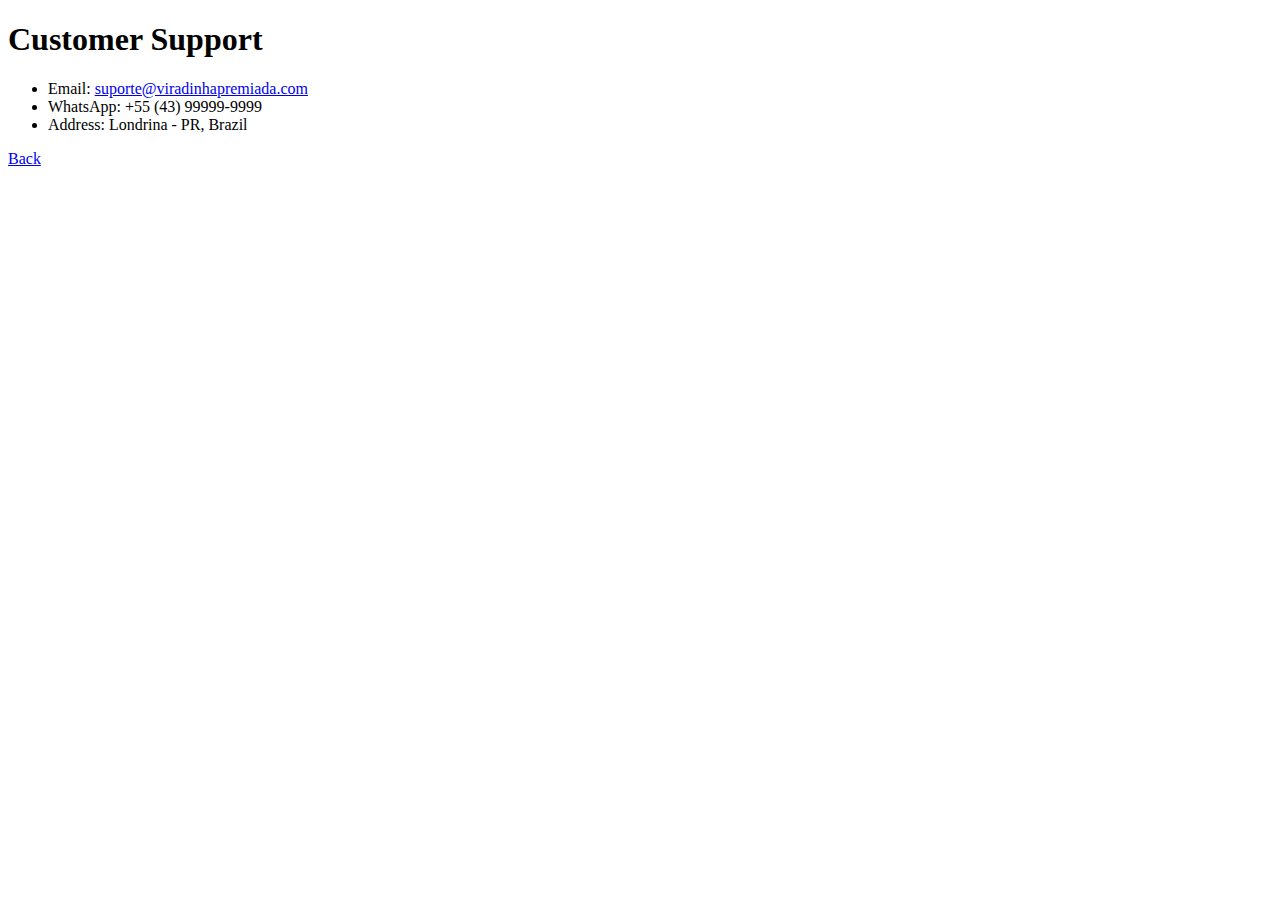
<file: contact-en.html>
<!DOCTYPE html>
<html lang="en">
<head><meta charset="UTF-8"><title>Contact - Viradinha Premiada</title></head>
<body>
  <h1>Customer Support</h1>
  <ul>
    <li>Email: <a href="mailto:suporte@viradinhapremiada.com">suporte@viradinhapremiada.com</a></li>
    <li>WhatsApp: +55 (43) 99999-9999</li>
    <li>Address: Londrina - PR, Brazil</li>
  </ul>
  <p><a href="index-en.html">Back</a></p>
</body>
</html>
</file>
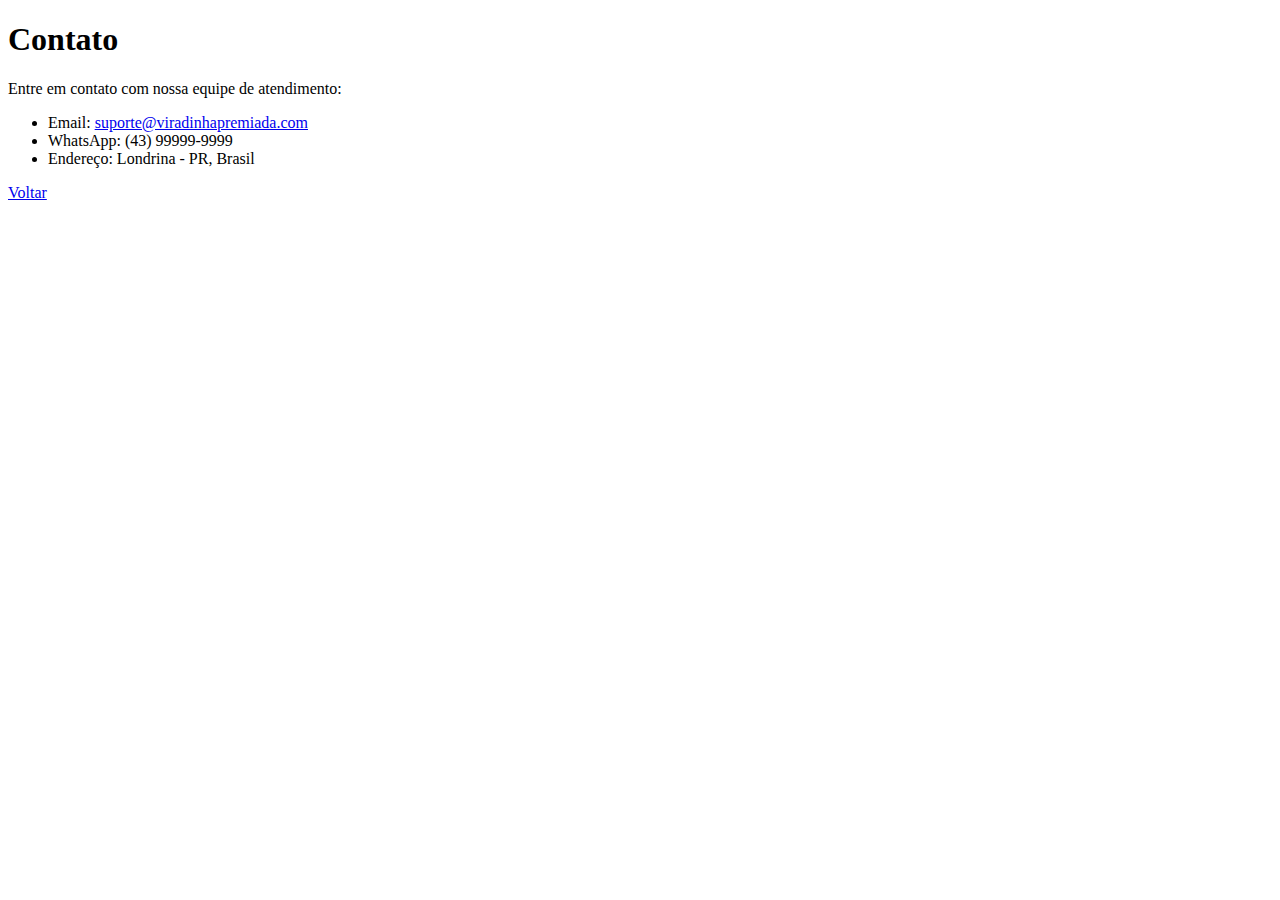
<file: contato.html>
<!DOCTYPE html>
<html lang="pt-BR">
<head><meta charset="UTF-8"><title>Contato - Viradinha Premiada</title></head>
<body>
  <h1>Contato</h1>
  <p>Entre em contato com nossa equipe de atendimento:</p>
  <ul>
    <li>Email: <a href="mailto:suporte@viradinhapremiada.com">suporte@viradinhapremiada.com</a></li>
    <li>WhatsApp: (43) 99999-9999</li>
    <li>Endereço: Londrina - PR, Brasil</li>
  </ul>
  <p><a href="index.html">Voltar</a></p>
</body>
</html>
</file>
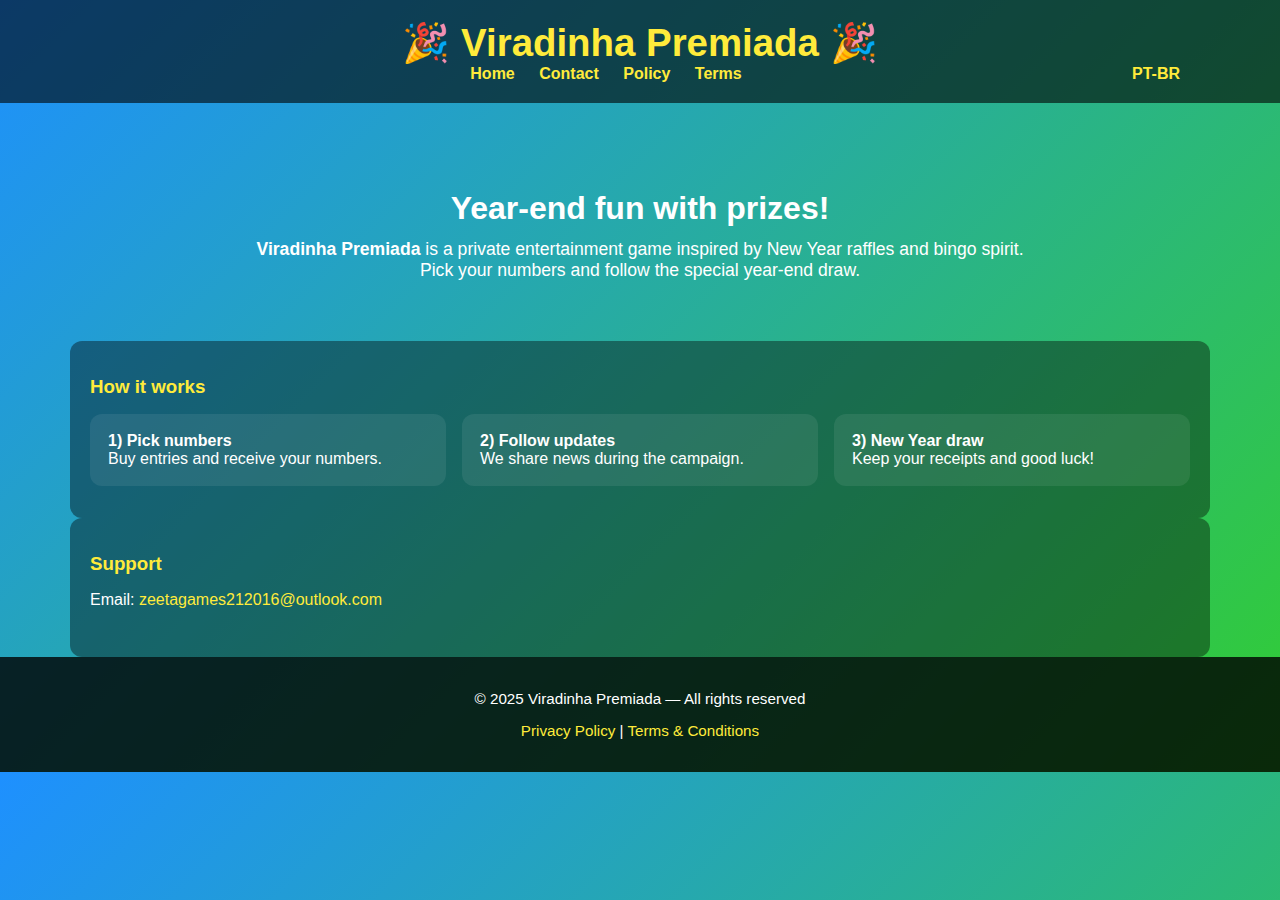
<file: index-en.html>
<!DOCTYPE html>
<html lang="en">
<head>
  <meta charset="UTF-8">
  <meta name="viewport" content="width=device-width, initial-scale=1.0">
  <title>Viradinha Premiada - Home</title>
  <style>
  body{margin:0;font-family:Arial,Helvetica,sans-serif;background:linear-gradient(135deg,#1e90ff,#32cd32);color:#fff}
  a{color:#ffeb3b;text-decoration:none}
  a:hover{text-decoration:underline}
  header{background:rgba(0,0,0,.6);padding:20px;text-align:center}
  header h1{margin:0;font-size:2.4rem;color:#ffeb3b}
  nav{margin-top:10px}
  nav a{margin:0 10px;font-weight:bold}
  .hero{text-align:center;padding:60px 20px}
  .hero h2{font-size:2rem;margin-bottom:12px}
  .hero p{font-size:1.1rem;max-width:780px;margin:0 auto}
  .section{padding:32px 20px;background:rgba(0,0,0,.4);margin:20px;border-radius:12px}
  .section h3{color:#ffeb3b;margin:.2rem 0 1rem}
  .grid{display:grid;grid-template-columns:repeat(auto-fit,minmax(240px,1fr));gap:16px}
  .card{background:rgba(255,255,255,.08);padding:18px;border-radius:12px}
  footer{text-align:center;padding:18px;background:rgba(0,0,0,.8);font-size:.95rem}
  .container{max-width:1100px;margin:0 auto}
</style>
</head>
<body>
  <header>
    <h1>🎉 Viradinha Premiada 🎉</h1>
    
      <nav class="container">
        <a href="index-en.html">Home</a>
        <a href="contact-en.html">Contact</a>
        <a href="policy-en.html">Policy</a>
        <a href="terms-en.html">Terms</a>
        <span style="float:right"><a href="index.html">PT-BR</a></span>
      </nav>
    
  </header>
  
  <section class="hero">
    <div class="container">
      <h2>Year-end fun with prizes!</h2>
      <p><strong>Viradinha Premiada</strong> is a private entertainment game inspired by New Year raffles and bingo spirit. Pick your numbers and follow the special year-end draw.</p>
    </div>
  </section>
  <section class="section container">
    <h3>How it works</h3>
    <div class="grid">
      <div class="card"><strong>1) Pick numbers</strong><br/>Buy entries and receive your numbers.</div>
      <div class="card"><strong>2) Follow updates</strong><br/>We share news during the campaign.</div>
      <div class="card"><strong>3) New Year draw</strong><br/>Keep your receipts and good luck!</div>
    </div>
  </section>
  <section class="section container">
    <h3>Support</h3>
    <p>Email: <a href="mailto:zeetagames212016@outlook.com">zeetagames212016@outlook.com</a></p>
  </section>
  
  <footer>
    <p>© 2025 Viradinha Premiada — All rights reserved</p>
    <p><a href="policy-en.html">Privacy Policy</a> | <a href="terms-en.html">Terms & Conditions</a></p>
  </footer>
</body>
</html>
</file>
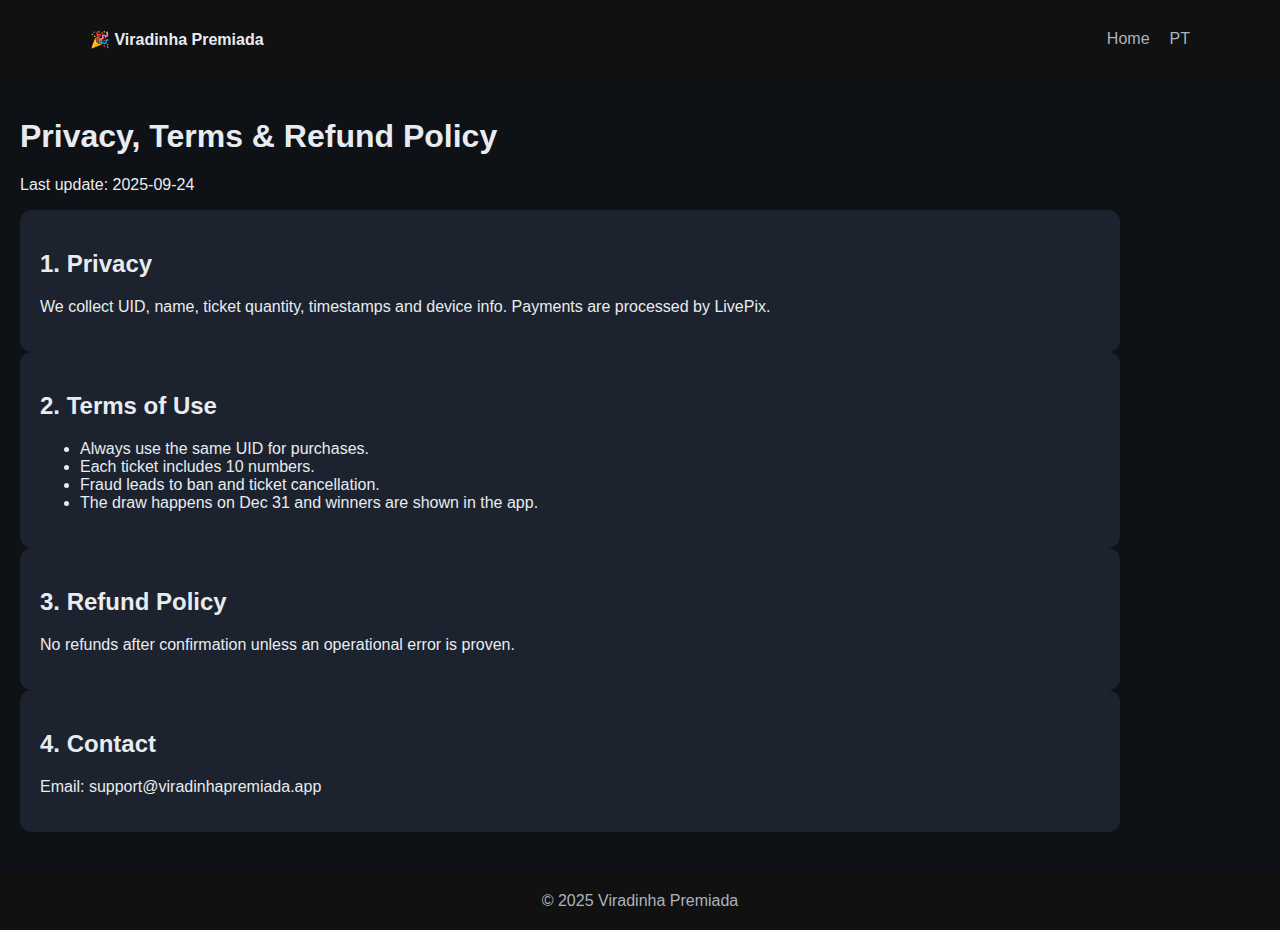
<file: policy-en.html>
<!DOCTYPE html>
<html lang="en">
<head>
  <meta charset="UTF-8">
  <meta name="viewport" content="width=device-width, initial-scale=1">
  <title>Policies & Terms — Viradinha Premiada</title>
  <link rel="stylesheet" href="style.css">
</head>
<body>
<header>
  <div class="container nav">
    <div class="brand">🎉 Viradinha Premiada</div>
    <ul class="lang">
      <li><a href="index-en.html">Home</a></li>
      <li><a href="policy.html">PT</a></li>
    </ul>
  </div>
</header>

<main class="container section">
  <h1>Privacy, Terms & Refund Policy</h1>
  <p class="lead">Last update: 2025-09-24</p>

  <div class="card">
    <h2>1. Privacy</h2>
    <p>We collect UID, name, ticket quantity, timestamps and device info. Payments are processed by LivePix.</p>
  </div>

  <div class="card">
    <h2>2. Terms of Use</h2>
    <ul>
      <li>Always use the same UID for purchases.</li>
      <li>Each ticket includes 10 numbers.</li>
      <li>Fraud leads to ban and ticket cancellation.</li>
      <li>The draw happens on Dec 31 and winners are shown in the app.</li>
    </ul>
  </div>

  <div class="card">
    <h2>3. Refund Policy</h2>
    <p>No refunds after confirmation unless an operational error is proven.</p>
  </div>

  <div class="card">
    <h2>4. Contact</h2>
    <p>Email: support@viradinhapremiada.app</p>
  </div>
</main>

<footer>
  <div class="container">© 2025 Viradinha Premiada</div>
</footer>
</body>
</html>
</file>
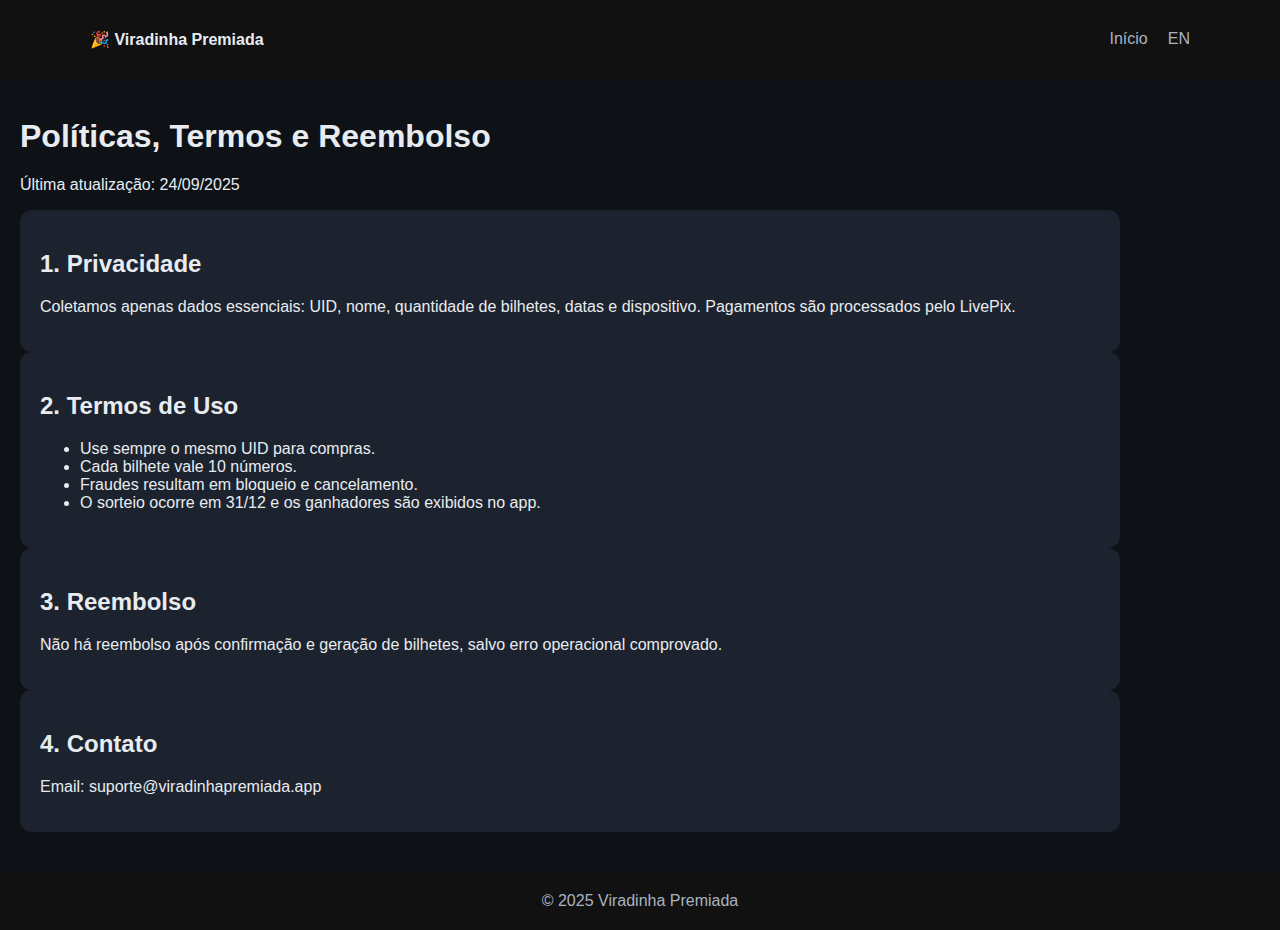
<file: policy.html>
<!DOCTYPE html>
<html lang="pt-BR">
<head>
  <meta charset="UTF-8">
  <meta name="viewport" content="width=device-width, initial-scale=1">
  <title>Políticas e Termos — Viradinha Premiada</title>
  <link rel="stylesheet" href="style.css">
</head>
<body>
<header>
  <div class="container nav">
    <div class="brand">🎉 Viradinha Premiada</div>
    <ul class="lang">
      <li><a href="index.html">Início</a></li>
      <li><a href="policy-en.html">EN</a></li>
    </ul>
  </div>
</header>

<main class="container section">
  <h1>Políticas, Termos e Reembolso</h1>
  <p class="lead">Última atualização: 24/09/2025</p>

  <div class="card">
    <h2>1. Privacidade</h2>
    <p>Coletamos apenas dados essenciais: UID, nome, quantidade de bilhetes, datas e dispositivo. Pagamentos são processados pelo LivePix.</p>
  </div>

  <div class="card">
    <h2>2. Termos de Uso</h2>
    <ul>
      <li>Use sempre o mesmo UID para compras.</li>
      <li>Cada bilhete vale 10 números.</li>
      <li>Fraudes resultam em bloqueio e cancelamento.</li>
      <li>O sorteio ocorre em 31/12 e os ganhadores são exibidos no app.</li>
    </ul>
  </div>

  <div class="card">
    <h2>3. Reembolso</h2>
    <p>Não há reembolso após confirmação e geração de bilhetes, salvo erro operacional comprovado.</p>
  </div>

  <div class="card">
    <h2>4. Contato</h2>
    <p>Email: suporte@viradinhapremiada.app</p>
  </div>
</main>

<footer>
  <div class="container">© 2025 Viradinha Premiada</div>
</footer>
</body>
</html>
</file>
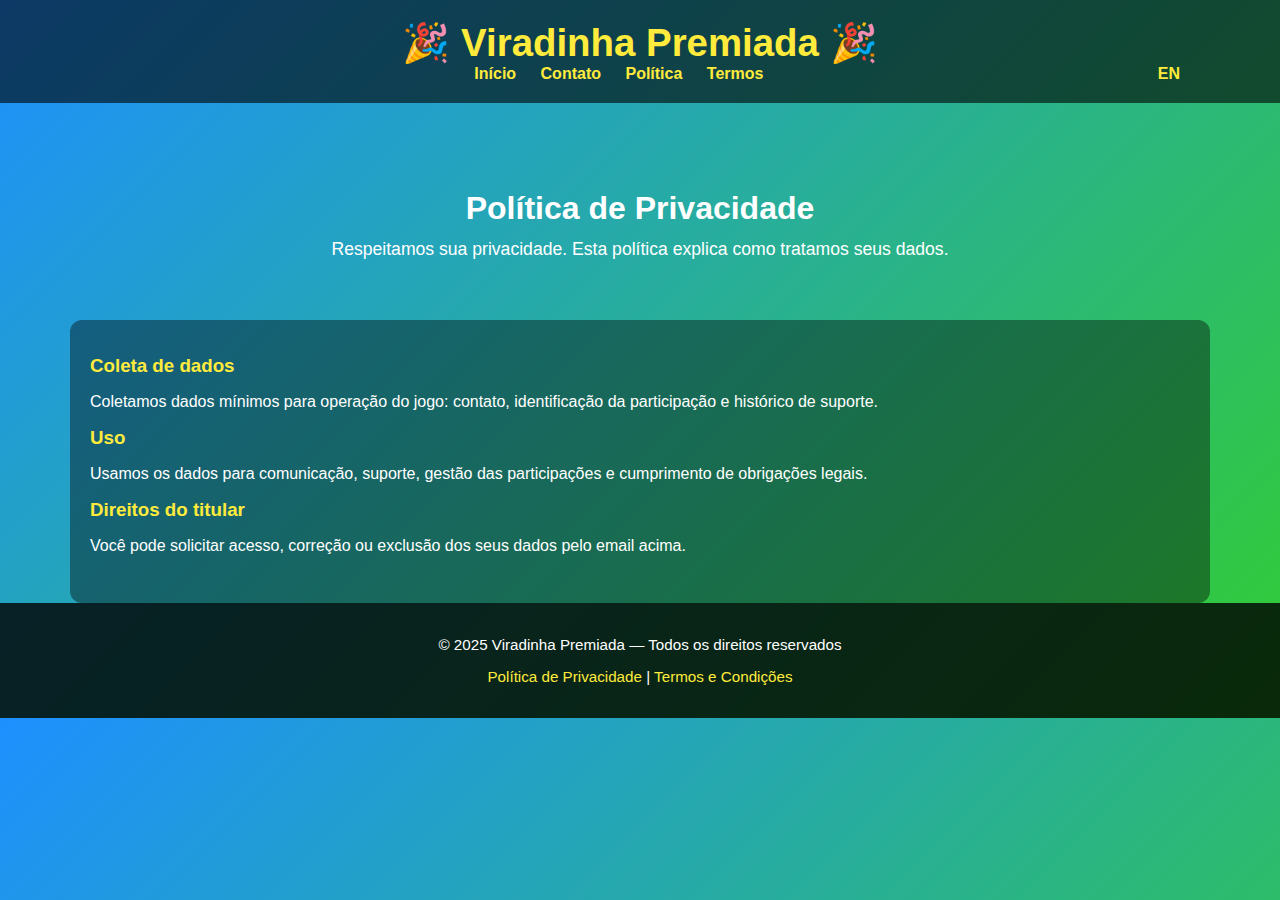
<file: politica.html>
<!DOCTYPE html>
<html lang="pt-BR">
<head>
  <meta charset="UTF-8">
  <meta name="viewport" content="width=device-width, initial-scale=1.0">
  <title>Política de Privacidade - Viradinha Premiada</title>
  <style>
  body{margin:0;font-family:Arial,Helvetica,sans-serif;background:linear-gradient(135deg,#1e90ff,#32cd32);color:#fff}
  a{color:#ffeb3b;text-decoration:none}
  a:hover{text-decoration:underline}
  header{background:rgba(0,0,0,.6);padding:20px;text-align:center}
  header h1{margin:0;font-size:2.4rem;color:#ffeb3b}
  nav{margin-top:10px}
  nav a{margin:0 10px;font-weight:bold}
  .hero{text-align:center;padding:60px 20px}
  .hero h2{font-size:2rem;margin-bottom:12px}
  .hero p{font-size:1.1rem;max-width:780px;margin:0 auto}
  .section{padding:32px 20px;background:rgba(0,0,0,.4);margin:20px;border-radius:12px}
  .section h3{color:#ffeb3b;margin:.2rem 0 1rem}
  .grid{display:grid;grid-template-columns:repeat(auto-fit,minmax(240px,1fr));gap:16px}
  .card{background:rgba(255,255,255,.08);padding:18px;border-radius:12px}
  footer{text-align:center;padding:18px;background:rgba(0,0,0,.8);font-size:.95rem}
  .container{max-width:1100px;margin:0 auto}
</style>
</head>
<body>
  <header>
    <h1>🎉 Viradinha Premiada 🎉</h1>
    
      <nav class="container">
        <a href="index.html">Início</a>
        <a href="contato.html">Contato</a>
        <a href="politica.html">Política</a>
        <a href="termos.html">Termos</a>
        <span style="float:right"><a href="index-en.html">EN</a></span>
      </nav>
    
  </header>
  
  <section class="hero">
    <div class="container">
      <h2>Política de Privacidade</h2>
      <p>Respeitamos sua privacidade. Esta política explica como tratamos seus dados.</p>
    </div>
  </section>
  <section class="section container">
    <h3>Coleta de dados</h3>
    <p>Coletamos dados mínimos para operação do jogo: contato, identificação da participação e histórico de suporte.</p>
    <h3>Uso</h3>
    <p>Usamos os dados para comunicação, suporte, gestão das participações e cumprimento de obrigações legais.</p>
    <h3>Direitos do titular</h3>
    <p>Você pode solicitar acesso, correção ou exclusão dos seus dados pelo email acima.</p>
  </section>
  
  <footer>
    <p>© 2025 Viradinha Premiada — Todos os direitos reservados</p>
    <p><a href="politica.html">Política de Privacidade</a> | <a href="termos.html">Termos e Condições</a></p>
  </footer>
</body>
</html>
</file>
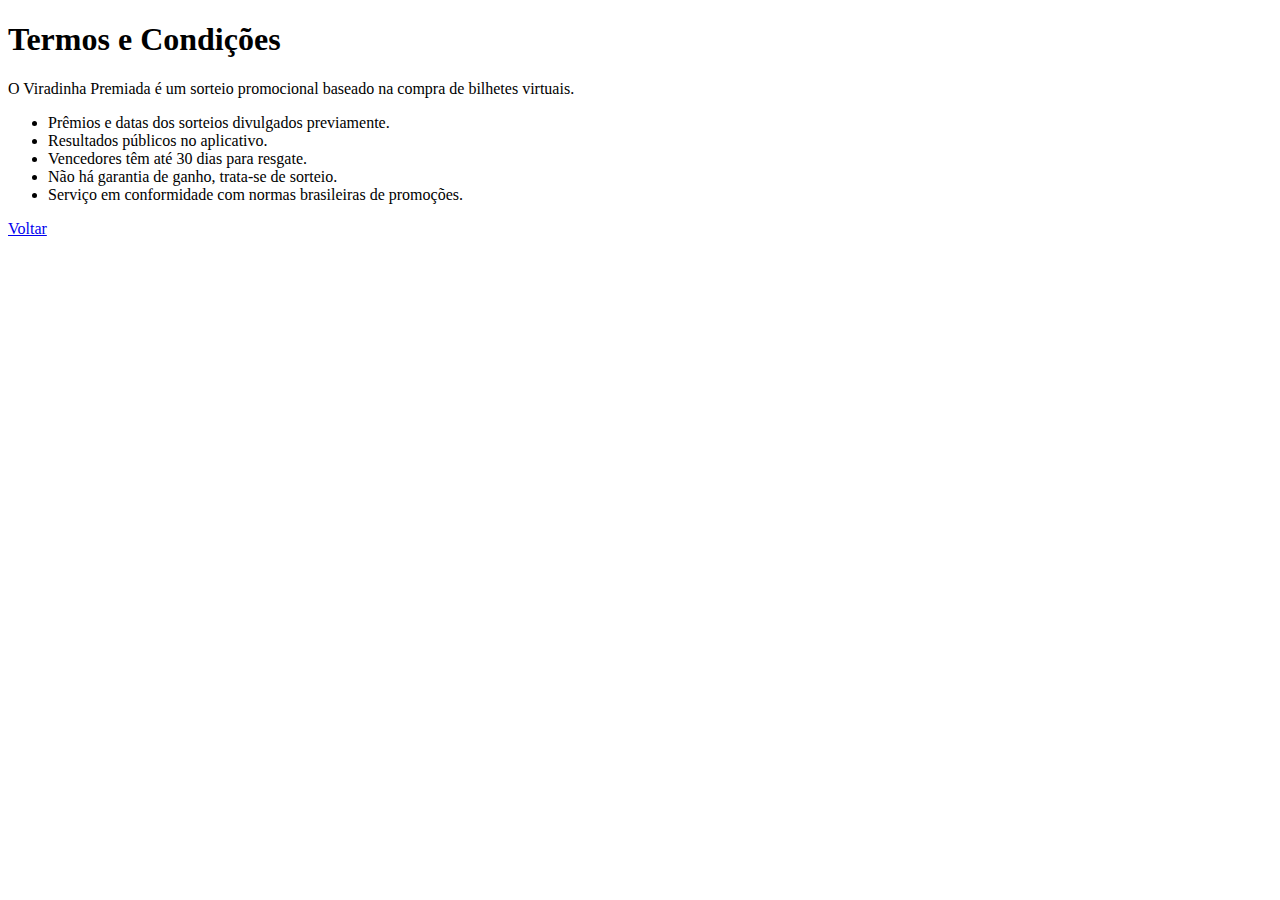
<file: termos.html>
<!DOCTYPE html>
<html lang="pt-BR">
<head><meta charset="UTF-8"><title>Termos - Viradinha Premiada</title></head>
<body>
  <h1>Termos e Condições</h1>
  <p>O Viradinha Premiada é um sorteio promocional baseado na compra de bilhetes virtuais.</p>
  <ul>
    <li>Prêmios e datas dos sorteios divulgados previamente.</li>
    <li>Resultados públicos no aplicativo.</li>
    <li>Vencedores têm até 30 dias para resgate.</li>
    <li>Não há garantia de ganho, trata-se de sorteio.</li>
    <li>Serviço em conformidade com normas brasileiras de promoções.</li>
  </ul>
  <p><a href="index.html">Voltar</a></p>
</body>
</html>
</file>
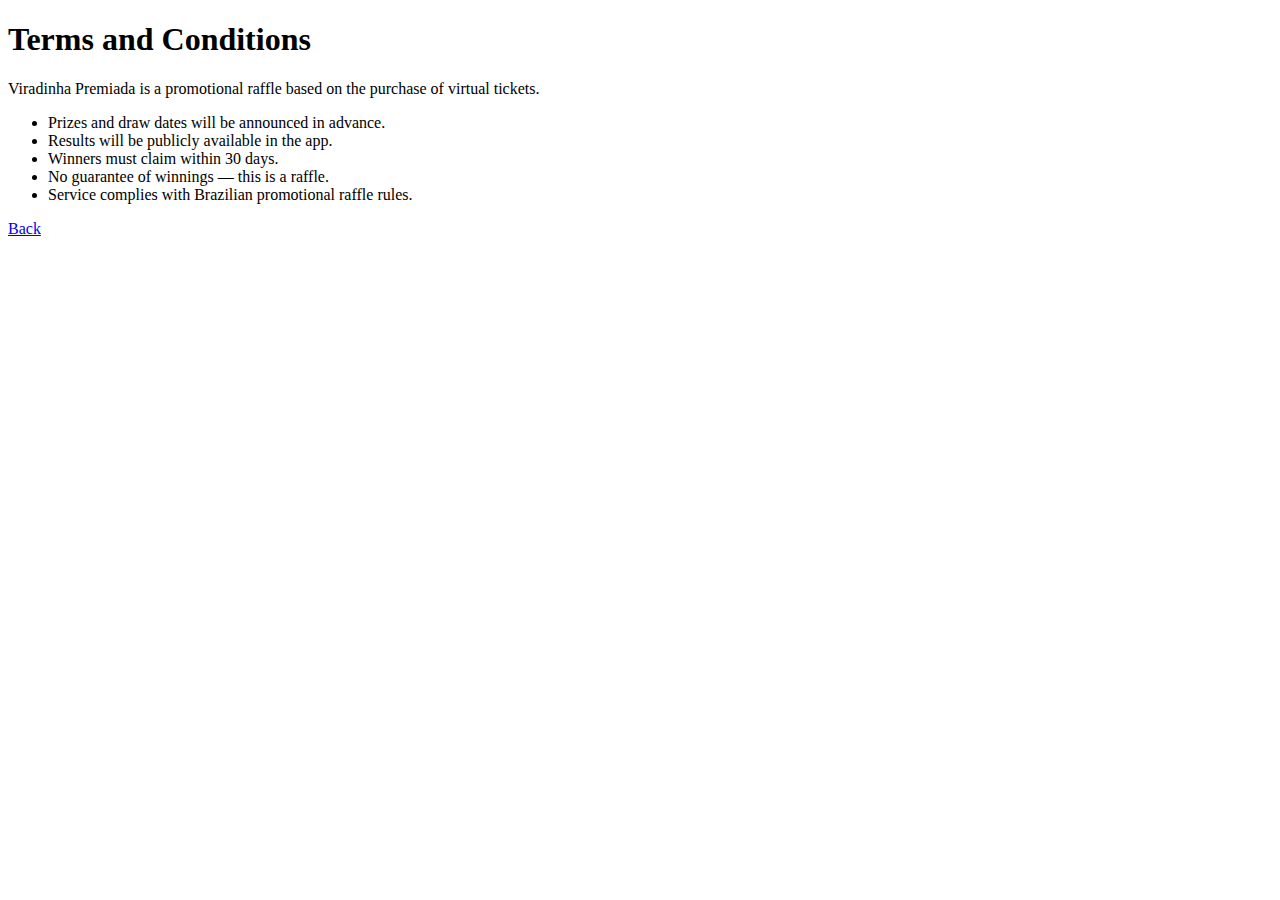
<file: terms-en.html>
<!DOCTYPE html>
<html lang="en">
<head><meta charset="UTF-8"><title>Terms - Viradinha Premiada</title></head>
<body>
  <h1>Terms and Conditions</h1>
  <p>Viradinha Premiada is a promotional raffle based on the purchase of virtual tickets.</p>
  <ul>
    <li>Prizes and draw dates will be announced in advance.</li>
    <li>Results will be publicly available in the app.</li>
    <li>Winners must claim within 30 days.</li>
    <li>No guarantee of winnings — this is a raffle.</li>
    <li>Service complies with Brazilian promotional raffle rules.</li>
  </ul>
  <p><a href="index-en.html">Back</a></p>
</body>
</html>
</file>
<file: style.css>
:root{
  --bg:#0e1116;
  --panel:#1c232e;
  --accent:#2ecc71;
  --accent-2:#27ae60;
  --text:#e8ecf1;
  --muted:#a9b4c0;
}

body{
  margin:0;
  background:var(--bg);
  color:var(--text);
  font-family:Arial,Helvetica,sans-serif;
}

.container{
  max-width:1100px;
  margin:0 auto;
  padding:0 20px;
}

header{
  background:#111;
  position:sticky;
  top:0;
  z-index:10;
}

.nav{
  display:flex;
  justify-content:space-between;
  align-items:center;
  padding:14px 0;
}

.nav .brand{
  font-weight:800;
}

.nav ul{
  list-style:none;
  display:flex;
  gap:20px;
}

.nav a{
  color:var(--muted);
  text-decoration:none;
}

.hero{
  padding:60px 0;
}

.hero .panel{
  background:var(--panel);
  border-radius:16px;
  padding:30px;
  display:grid;
  grid-template-columns:1fr 1fr;
  gap:20px;
  align-items:center;
}

.hero img.mock{
  width:100%;
  max-width:300px;   /* largura máxima para não ficar gigante */
  max-height:500px;  /* altura máxima */
  border-radius:12px;
  border:1px solid #00000040;
  display:block;
  margin:auto;
}

.btn{
  background:var(--accent);
  color:#000;
  padding:14px 20px;
  border-radius:10px;
  text-decoration:none;
  font-weight:bold;
  transition:background .3s;
}

.btn:hover{
  background:var(--accent-2);
}

.btn.secondary{
  background:#333;
  color:#fff;
}

.card{
  background:var(--panel);
  padding:20px;
  border-radius:12px;
}

.section{
  margin:40px 0;
}

.features{
  list-style:disc;
  padding-left:20px;
}

footer{
  text-align:center;
  padding:20px;
  background:#111;
  color:var(--muted);
}

@media (max-width:900px){
  .hero .panel{
    grid-template-columns:1fr; /* empilha no celular */
    text-align:center;
  }
}
</file>
